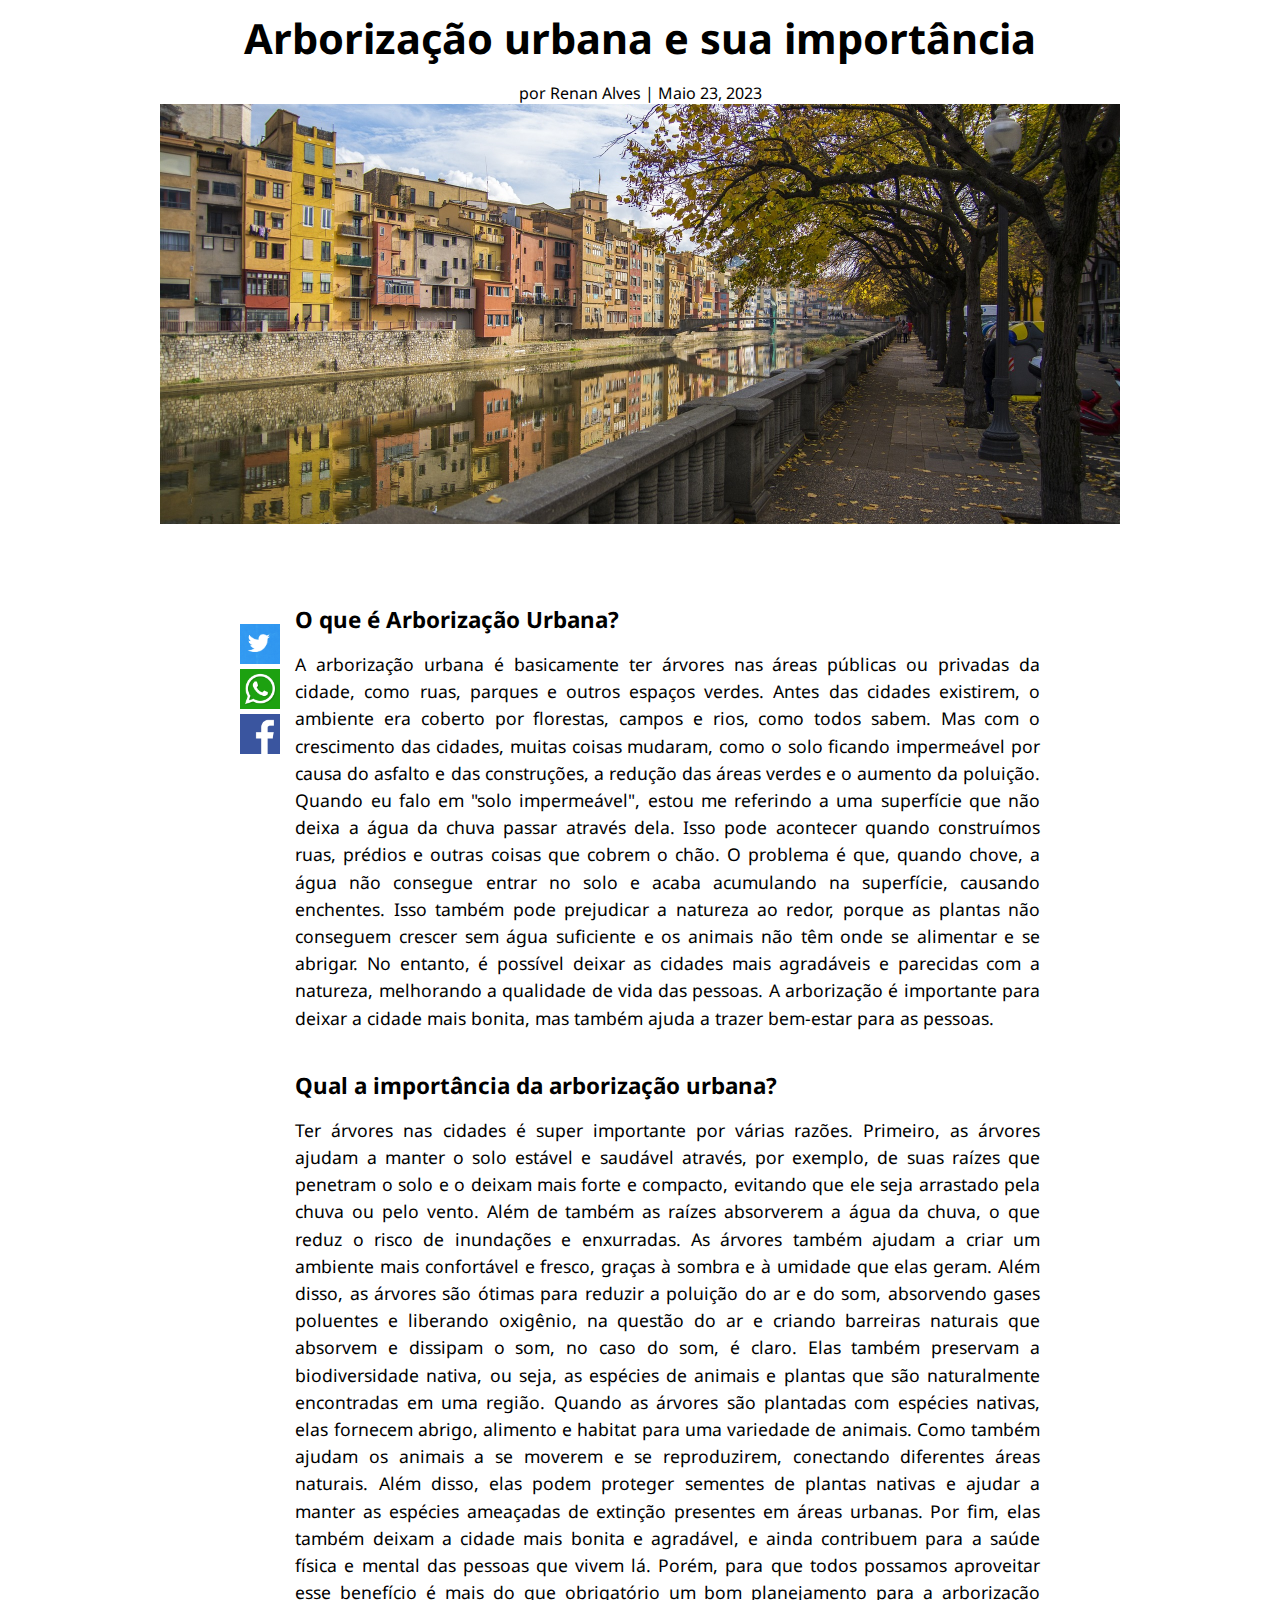
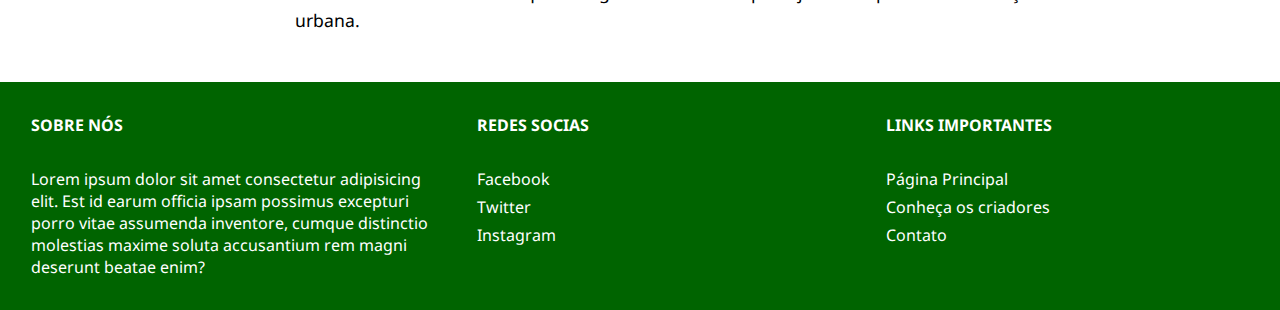
<file: Projeto-Integrador-main (1)/Projeto-Integrador-main/blog-arborizacao.html>
<!DOCTYPE html>
<html lang="pt-br">

<head>
    <meta charset="UTF-8">
    <meta http-equiv="X-UA-Compatible" content="IE=edge">
    <meta name="viewport" content="width=device-width, initial-scale=1.0">
    <title>Projeto Integrador - Arborização Urbana</title>
    <link rel="stylesheet" href="css/blog.css">
</head>

<body>
    <section class="post-topo">
        <h1 class="topo-titulo">
            Arborização urbana e sua importância
        </h1>
        <p class="data-autor-blog">por Renan Alves | Maio 23, 2023</p>
        <img src="img/teste2.jpg" alt="muda depois" class="topo-img">
    </section>

    <section class="post-container">

        <div class="conteudo">
            <h2 class="sub-titulo">
                O que é Arborização Urbana?
            </h2>
            
            <p class="post-texto">
                A arborização urbana é basicamente ter árvores nas áreas públicas ou privadas da cidade, como ruas, parques
                e outros espaços verdes. Antes das cidades existirem, o ambiente era coberto por florestas, campos e rios,
                como todos sabem. Mas com o crescimento das cidades, muitas coisas mudaram, como o solo ficando impermeável
                por causa do asfalto e das construções, a redução das áreas verdes e o aumento da poluição. Quando eu falo
                em "solo impermeável", estou me referindo a uma superfície que não deixa a água da chuva passar através
                dela. Isso pode acontecer quando construímos ruas, prédios e outras coisas que cobrem o chão. O problema é
                que, quando chove, a água não consegue entrar no solo e acaba acumulando na superfície, causando enchentes.
                Isso também pode prejudicar a natureza ao redor, porque as plantas não conseguem crescer sem água suficiente
                e os animais não têm onde se alimentar e se abrigar. No entanto, é possível deixar as cidades mais
                agradáveis e parecidas com a natureza, melhorando a qualidade de vida das pessoas. A arborização é
                importante para deixar a cidade mais bonita, mas também ajuda a trazer bem-estar para as pessoas.
            </p>
            <br>
            <h2 class="sub-titulo">
                Qual a importância da arborização urbana?
            </h2>
            <p class="post-texto">
                Ter árvores nas cidades é super importante por várias razões. Primeiro, as árvores ajudam a manter o solo
                estável e saudável através, por exemplo, de suas raízes que penetram o solo e o deixam mais forte e
                compacto, evitando que ele seja arrastado pela chuva ou pelo vento. Além de também as raízes absorverem a
                água da chuva, o que reduz o risco de inundações e enxurradas. As árvores também ajudam a criar um ambiente
                mais confortável e fresco, graças à sombra e à umidade que elas geram. Além disso, as árvores são ótimas
                para reduzir a poluição do ar e do som, absorvendo gases poluentes e liberando oxigênio, na questão do ar e
                criando barreiras naturais que absorvem e dissipam o som, no caso do som, é claro. Elas também preservam a
                biodiversidade nativa, ou seja, as espécies de animais e plantas que são naturalmente encontradas em uma
                região. Quando as árvores são plantadas com espécies nativas, elas fornecem abrigo, alimento e habitat para
                uma variedade de animais. Como também ajudam os animais a se moverem e se reproduzirem, conectando
                diferentes áreas naturais. Além disso, elas podem proteger sementes de plantas nativas e ajudar a manter as
                espécies ameaçadas de extinção presentes em áreas urbanas. Por fim, elas também deixam a cidade mais bonita
                e agradável, e ainda contribuem para a saúde física e mental das pessoas que vivem lá. Porém, para que
                todos possamos aproveitar esse benefício é mais do que obrigatório um bom planejamento para a arborização
                urbana.
            </p>  
        </div>

        <div class="botoes">
            <div class="compartilhar-botao-um">
                <a
                    href="https://twitter.com/intent/tweet?url=//permita.me/?q=Melhor blog sobre arborização urbana&text=compartilhando um negocio bao demais">
                    <img src="img/Twitter-logo-white-blue-background.png" alt="">
                </a>
            </div>
            <div class="compartilhar-botao-dois">
                <a
                    href="https://api.whatsapp.com/send?text=https://permita.me/?q=Melhor+blog+sobre+arboriza%C3%A7%C3%A3o+urbana">
                    <img src="img/whatsapp-icon-freeicon-site.png" alt="">
                </a>
            </div>
            <div class="compartilhar-botao-tres">
                <a
                    href="https://www.facebook.com/sharer/sharer.php?u=https://permita.me/?q=Melhor blog sobre arborização urbana">
                    <img src="img/facebook-logo.png" alt="">
                </a>
            </div>
        </div>
        

    </section>

    <footer>
        <div class="container-footer">
            <div class="sobre">
                <h4>SOBRE NÓS</h4>
                <p>Lorem ipsum dolor sit amet consectetur adipisicing elit. Est id earum officia ipsam possimus
                    excepturi
                    porro vitae assumenda inventore, cumque distinctio molestias maxime soluta accusantium rem magni
                    deserunt beatae enim?</p>
            </div>
            <div class="redes-sociais">
                <h4>REDES SOCIAS</h4>
                <nav class="redes-sociais-lista">
                    <a href="#">Facebook</a>
                    <a href="#">Twitter</a>
                    <a href="#">Instagram</a>
                </nav>
            </div>
            <div class="redes-sociais">
                <h4>LINKS IMPORTANTES</h4>
                <nav class="redes-sociais-lista">
                    <a href="index.html">Página Principal</a>
                    <a href="criadores.html">Conheça os criadores</a>
                    <a href="contato.html">Contato</a>
                </nav>
            </div>
        </div>
    </footer>

</body>

</html>
</file>
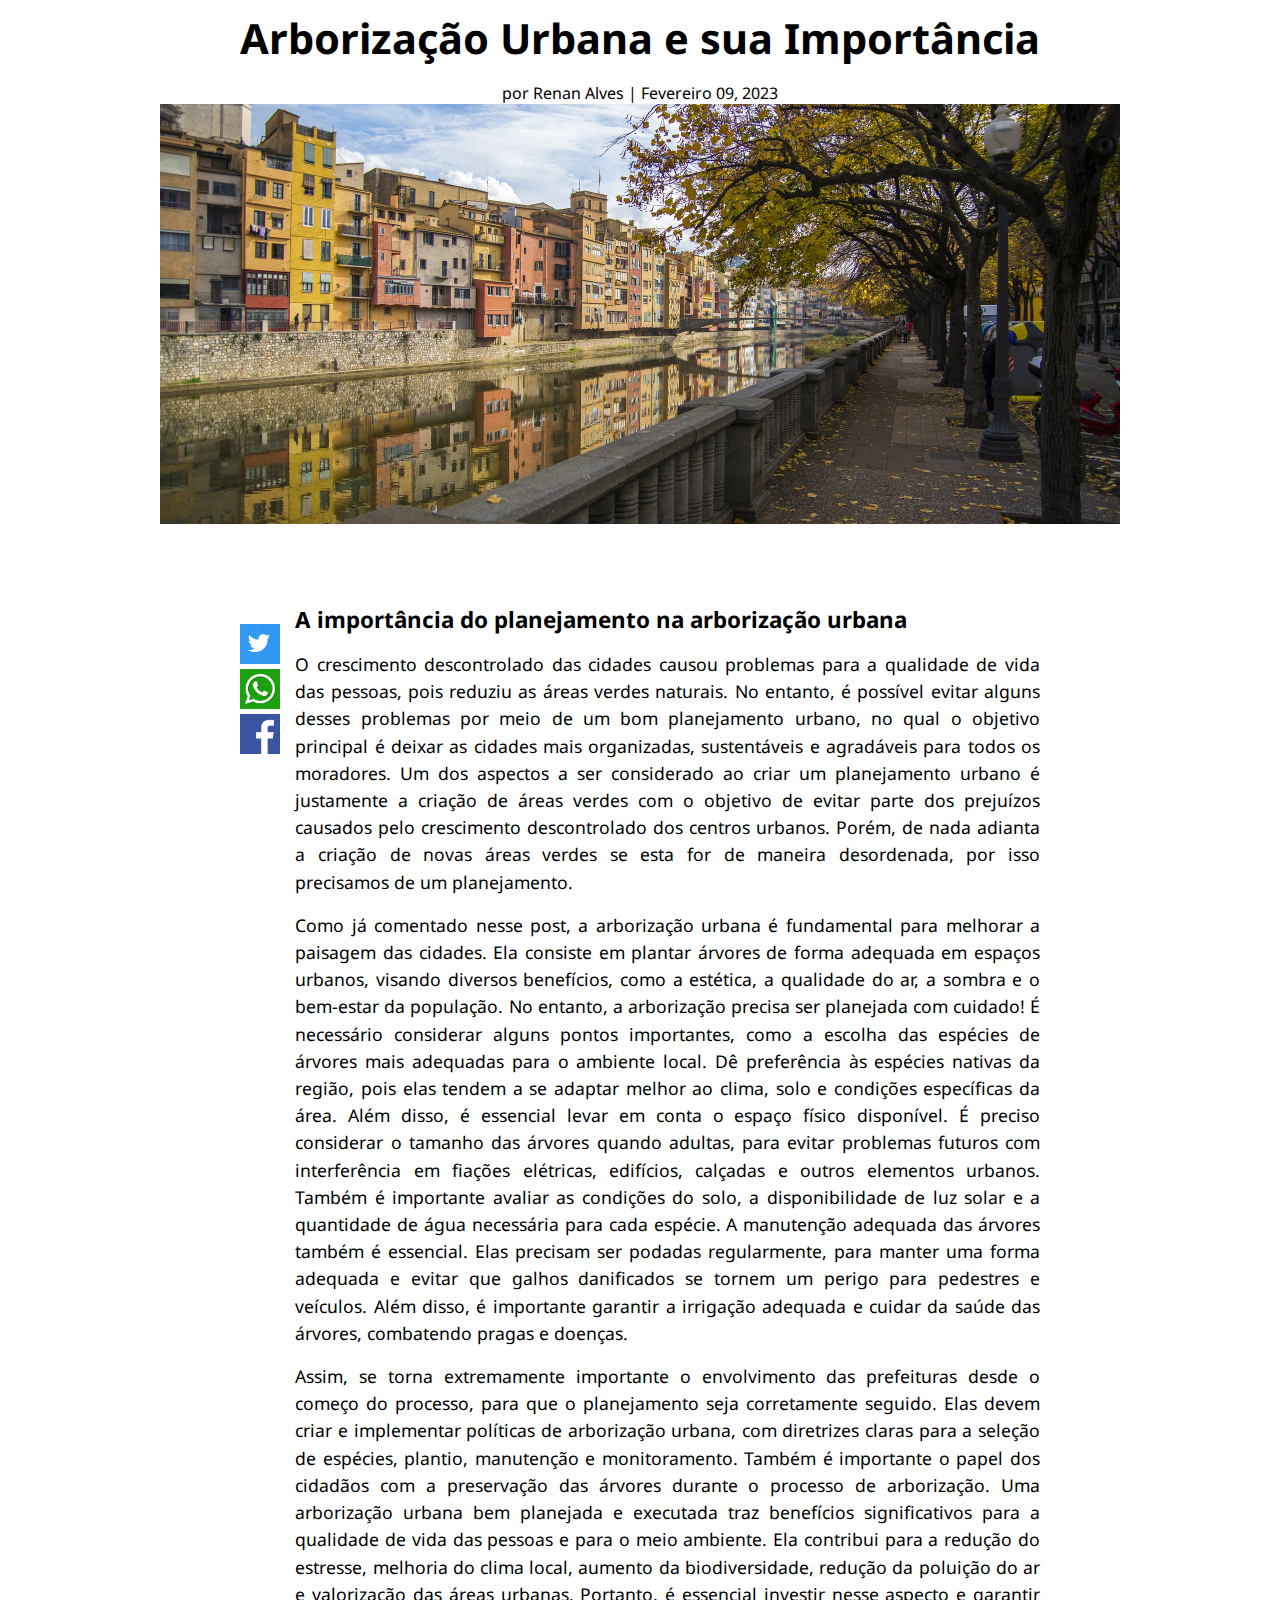
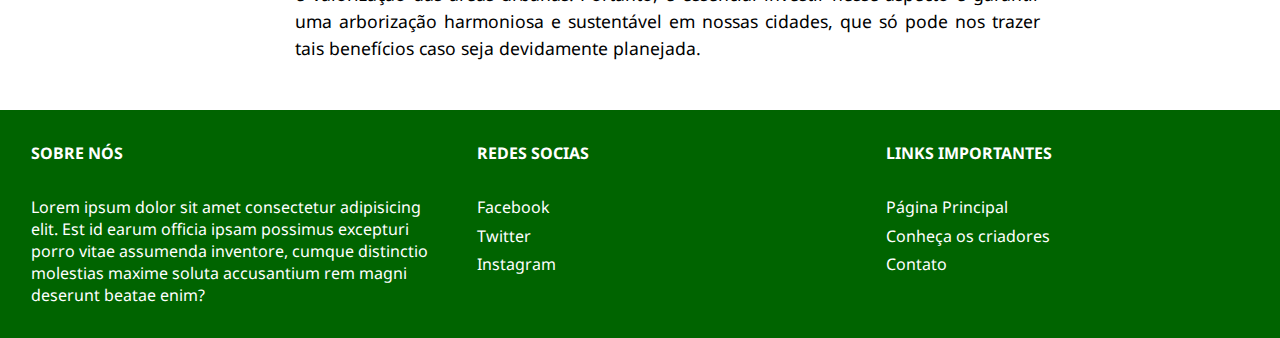
<file: Projeto-Integrador-main (1)/Projeto-Integrador-main/blog-importancia-planejamento.html>
<!DOCTYPE html>
<html lang="pt-br">

<head>
    <meta charset="UTF-8">
    <meta http-equiv="X-UA-Compatible" content="IE=edge">
    <meta name="viewport" content="width=device-width, initial-scale=1.0">
    <title>Projeto Integrador - Arborização Urbana</title>
    <link rel="stylesheet" href="css/blog.css">
</head>

<body>
    <section class="post-topo">
        <h1 class="topo-titulo">
            Arborização Urbana e sua Importância
        </h1>
        <p class="data-autor-blog">por Renan Alves | Fevereiro 09, 2023</p>
        <img src="img/teste2.jpg" alt="muda depois" class="topo-img">
    </section>

    <section class="post-container">

        <div class="conteudo">
            <h2 class="sub-titulo">
                A importância do planejamento na arborização urbana
            </h2>
            
            <p class="post-texto">
                O crescimento descontrolado das cidades causou problemas para a qualidade de vida das pessoas, pois reduziu
                as áreas verdes naturais. No entanto, é possível evitar alguns desses problemas por meio de um bom
                planejamento urbano, no qual o objetivo principal é deixar as cidades mais organizadas, sustentáveis e
                agradáveis para todos os moradores. Um dos aspectos a ser considerado ao criar um planejamento urbano é
                justamente a criação de áreas verdes com o objetivo de evitar parte dos prejuízos causados pelo crescimento
                descontrolado dos centros urbanos. Porém, de nada adianta a criação de novas áreas verdes se esta for de
                maneira desordenada, por isso precisamos de um planejamento.
            </p>
            <p class="post-texto">
                Como já comentado nesse post, a arborização urbana é fundamental para melhorar a paisagem das cidades. Ela
                consiste em plantar árvores de forma adequada em espaços urbanos, visando diversos benefícios, como a
                estética, a qualidade do ar, a sombra e o bem-estar da população. No entanto, a arborização precisa ser
                planejada com cuidado! É necessário considerar alguns pontos importantes, como a escolha das espécies de
                árvores mais adequadas para o ambiente local. Dê preferência às espécies nativas da região, pois elas tendem
                a se adaptar melhor ao clima, solo e condições específicas da área. Além disso, é essencial levar em conta o
                espaço físico disponível. É preciso considerar o tamanho das árvores quando adultas, para evitar problemas
                futuros com interferência em fiações elétricas, edifícios, calçadas e outros elementos urbanos. Também é
                importante avaliar as condições do solo, a disponibilidade de luz solar e a quantidade de água necessária
                para cada espécie. A manutenção adequada das árvores também é essencial. Elas precisam ser podadas
                regularmente, para manter uma forma adequada e evitar que galhos danificados se tornem um perigo para
                pedestres e veículos. Além disso, é importante garantir a irrigação adequada e cuidar da saúde das árvores,
                combatendo pragas e doenças.
            </p>

            <p class="post-texto">
                Assim, se torna extremamente importante o envolvimento das prefeituras desde o começo do processo, para que
                o planejamento seja corretamente seguido. Elas devem criar e implementar políticas de arborização urbana,
                com diretrizes claras para a seleção de espécies, plantio, manutenção e monitoramento. Também é importante o
                papel dos cidadãos com a preservação das árvores durante o processo de arborização. Uma arborização urbana
                bem planejada e executada traz benefícios significativos para a qualidade de vida das pessoas e para o meio
                ambiente. Ela contribui para a redução do estresse, melhoria do clima local, aumento da biodiversidade,
                redução da poluição do ar e valorização das áreas urbanas. Portanto, é essencial investir nesse aspecto e
                garantir uma arborização harmoniosa e sustentável em nossas cidades, que só pode nos trazer tais benefícios
                caso seja devidamente planejada.
            </p>
        </div>
        
        <div class="botoes">
            <div class="compartilhar-botao-um">
                <a
                    href="https://twitter.com/intent/tweet?url=//permita.me/?q=Melhor blog sobre arborização urbana&text=compartilhando um negocio bao demais">
                    <img src="img/Twitter-logo-white-blue-background.png" alt="">
                </a>
            </div>
            <div class="compartilhar-botao-dois">
                <a
                    href="https://api.whatsapp.com/send?text=https://permita.me/?q=Melhor+blog+sobre+arboriza%C3%A7%C3%A3o+urbana">
                    <img src="img/whatsapp-icon-freeicon-site.png" alt="">
                </a>
            </div>
            <div class="compartilhar-botao-tres">
                <a
                    href="https://www.facebook.com/sharer/sharer.php?u=https://permita.me/?q=Melhor blog sobre arborização urbana">
                    <img src="img/facebook-logo.png" alt="">
                </a>
            </div>
        </div>

    </section>

    <footer>
        <div class="container-footer">
            <div class="sobre">
                <h4>SOBRE NÓS</h4>
                <p>Lorem ipsum dolor sit amet consectetur adipisicing elit. Est id earum officia ipsam possimus
                    excepturi
                    porro vitae assumenda inventore, cumque distinctio molestias maxime soluta accusantium rem magni
                    deserunt beatae enim?</p>
            </div>
            <div class="redes-sociais">
                <h4>REDES SOCIAS</h4>
                <nav class="redes-sociais-lista">
                    <a href="#">Facebook</a>
                    <a href="#">Twitter</a>
                    <a href="#">Instagram</a>
                </nav>
            </div>
            <div class="redes-sociais">
                <h4>LINKS IMPORTANTES</h4>
                <nav class="redes-sociais-lista">
                    <a href="index.html">Página Principal</a>
                    <a href="criadores.html">Conheça os criadores</a>
                    <a href="contato.html">Contato</a>
                </nav>
            </div>
        </div>
    </footer>

</body>

</html>
</file>
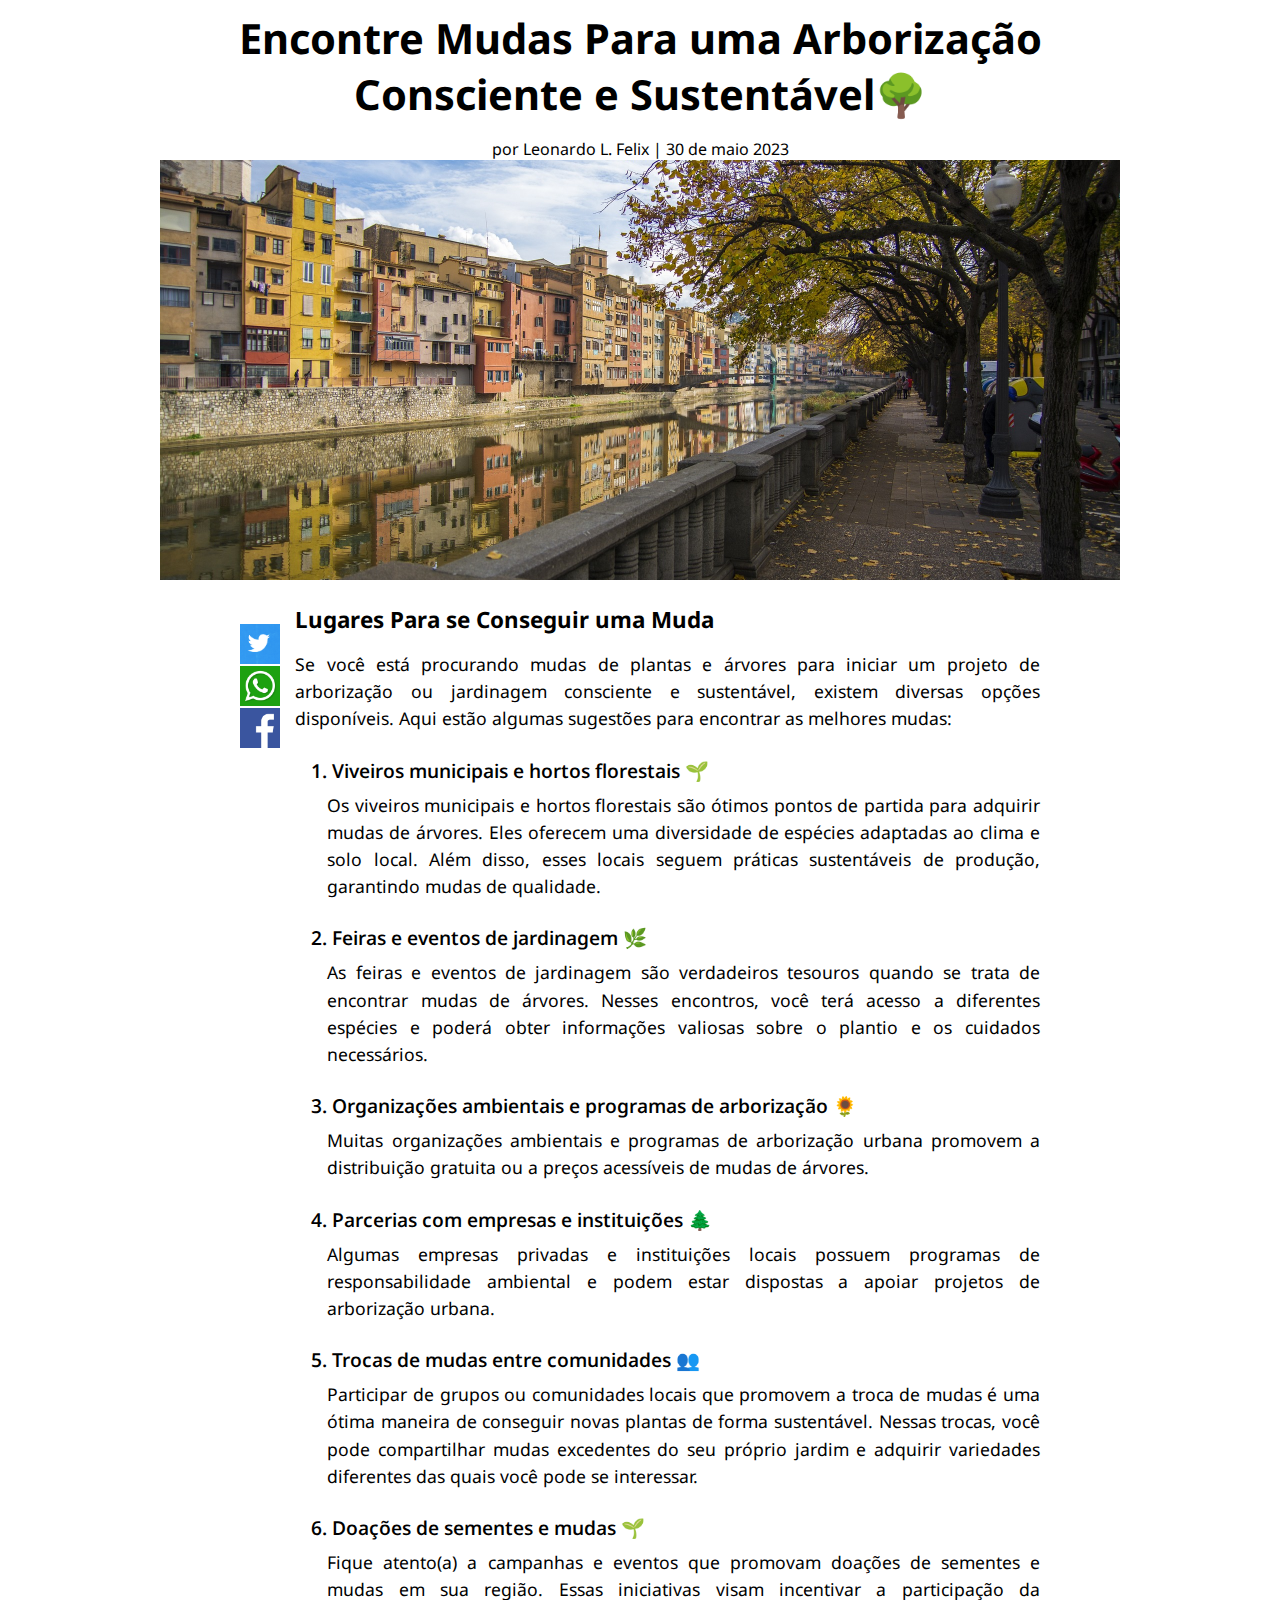
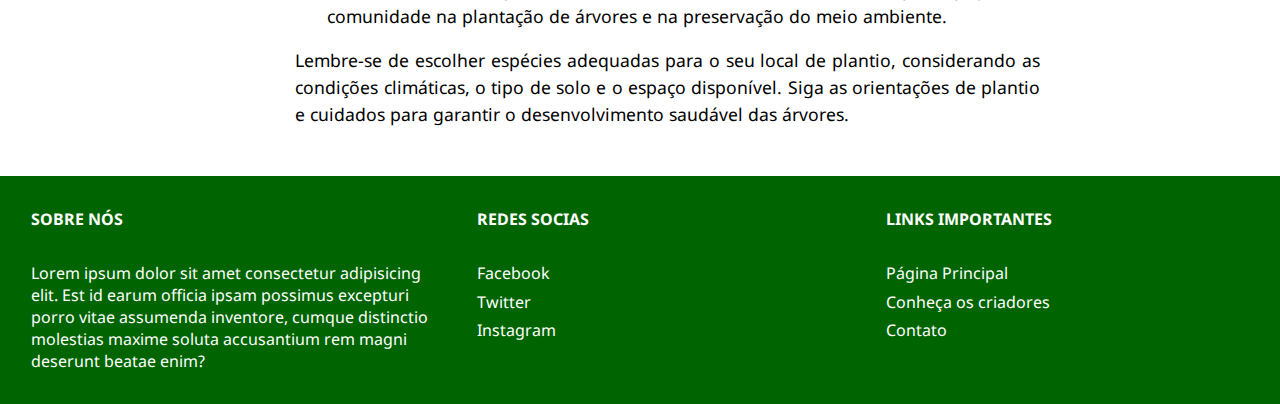
<file: Projeto-Integrador-main (1)/Projeto-Integrador-main/blog-mudas.html>
<!DOCTYPE html>
<html lang="pt-br">

<head>
    <meta charset="UTF-8">
    <meta http-equiv="X-UA-Compatible" content="IE=edge">
    <meta name="viewport" content="width=device-width, initial-scale=1.0">
    <title>Projeto Integrador - Arborização Urbana</title>
    <link rel="stylesheet" href="css/blog.css">
</head>

<body>
    <section class="post-topo">
        <h1 class="topo-titulo">
            Encontre Mudas Para uma Arborização Consciente e Sustentável🌳
        </h1>
        <p class="data-autor-blog">por Leonardo L. Felix | 30 de maio 2023</p>
        <img src="img/teste2.jpg" alt="muda depois" class="topo-img">
    </section>

    <section class="post-container">

        <div class="conteudo">
        <h2 class="sub-titulo">
            Lugares Para se Conseguir uma Muda
        </h2>
            
        <p class="post-texto">
                Se você está procurando mudas de plantas e árvores para iniciar um projeto de arborização ou jardinagem consciente e
                sustentável, existem diversas opções disponíveis. Aqui estão algumas sugestões para encontrar as melhores mudas:
        </p>
            
            <dl>
                <dt class="sub-titulo titulo-lista"> 1. Viveiros municipais e hortos florestais 🌱</dt>
                    <dd class="post-texto lista">
                     Os viveiros municipais e hortos florestais são ótimos pontos de partida para adquirir mudas de árvores.
                     Eles oferecem uma diversidade de espécies adaptadas ao clima e solo local. Além disso, esses locais
                      seguem práticas sustentáveis de produção, garantindo mudas de qualidade.
                    </dd>


                <dt class="sub-titulo titulo-lista">2. Feiras e eventos de jardinagem 🌿</dt>
                    <dd class="post-texto lista">
                    As feiras e eventos de jardinagem são verdadeiros tesouros quando se trata de encontrar mudas de
                    árvores. Nesses encontros, você terá acesso a diferentes espécies e poderá obter informações valiosas
                    sobre o plantio e os cuidados necessários.
                    </dd>

                <dt class="sub-titulo titulo-lista">3. Organizações ambientais e programas de arborização 🌻</dt>
                    <dd class="post-texto lista">
                        Muitas organizações ambientais e programas de arborização urbana promovem a distribuição gratuita ou
                        a preços acessíveis de mudas de árvores.
                    </dd>

                <dt class="sub-titulo titulo-lista">4. Parcerias com empresas e instituições 🌲</dt>
                    <dd class="post-texto lista">
                        Algumas empresas privadas e instituições locais possuem programas de responsabilidade ambiental
                        e podem estar dispostas a apoiar projetos de arborização urbana.
                    </dd>

                <dt class="sub-titulo titulo-lista">5. Trocas de mudas entre comunidades 👥</dt>
                    <dd class="post-texto lista">
                        Participar de grupos ou comunidades locais que promovem a troca de mudas é uma ótima maneira
                        de conseguir novas plantas de forma sustentável. Nessas trocas, você pode compartilhar mudas
                        excedentes do seu próprio jardim e adquirir variedades diferentes das quais você pode se
                        interessar.
                    </dd>

                <dl>
                    <dt class="sub-titulo titulo-lista">6. Doações de sementes e mudas 🌱</dt>
                        <dl class="post-texto lista">
                            Fique atento(a) a campanhas e eventos que promovam doações de sementes e mudas em sua
                            região. Essas iniciativas visam incentivar a participação da comunidade na plantação de
                            árvores e na preservação do meio ambiente.
                        </dl>
            </dl>

    
            <p class="post-texto">
                Lembre-se de escolher espécies adequadas para o seu local de plantio, considerando as condições climáticas, o tipo de
                solo e o espaço disponível. Siga as orientações de plantio e cuidados para garantir o desenvolvimento saudável das
                árvores.
            </p>

        </div>



        <div class="botoes">
            <div class="compartilhar b1">
                <a
                    href="https://twitter.com/intent/tweet?url=//permita.me/?q=Melhor blog sobre arborização urbana&text=compartilhando um negocio bao demais">
                    <img src="img/Twitter-logo-white-blue-background.png" alt="">
                </a>
            </div>
            <div class="compartilhar b2">
                <a
                    href="https://api.whatsapp.com/send?text=https://permita.me/?q=Melhor+blog+sobre+arboriza%C3%A7%C3%A3o+urbana">
                    <img src="img/whatsapp-icon-freeicon-site.png" alt="">
                </a>
            </div>
            <div class="compartilhar b3">
                <a
                    href="https://www.facebook.com/sharer/sharer.php?u=https://permita.me/?q=Melhor blog sobre arborização urbana">
                    <img src="img/facebook-logo.png" alt="">
                </a>
            </div>
        </div>
    
        </div>

    </section>

    <footer>
        <div class="container-footer">
            <div class="sobre">
                <h4>SOBRE NÓS</h4>
                <p>Lorem ipsum dolor sit amet consectetur adipisicing elit. Est id earum officia ipsam possimus
                    excepturi
                    porro vitae assumenda inventore, cumque distinctio molestias maxime soluta accusantium rem magni
                    deserunt beatae enim?</p>
            </div>
            <div class="redes-sociais">
                <h4>REDES SOCIAS</h4>
                <nav class="redes-sociais-lista">
                    <a href="#">Facebook</a>
                    <a href="#">Twitter</a>
                    <a href="#">Instagram</a>
                </nav>
            </div>
            <div class="redes-sociais">
                <h4>LINKS IMPORTANTES</h4>
                <nav class="redes-sociais-lista">
                    <a href="index.html">Página Principal</a>
                    <a href="criadores.html">Conheça os criadores</a>
                    <a href="contato.html">Contato</a>
                </nav>
            </div>
        </div>
    </footer>

</body>

</html>
</file>
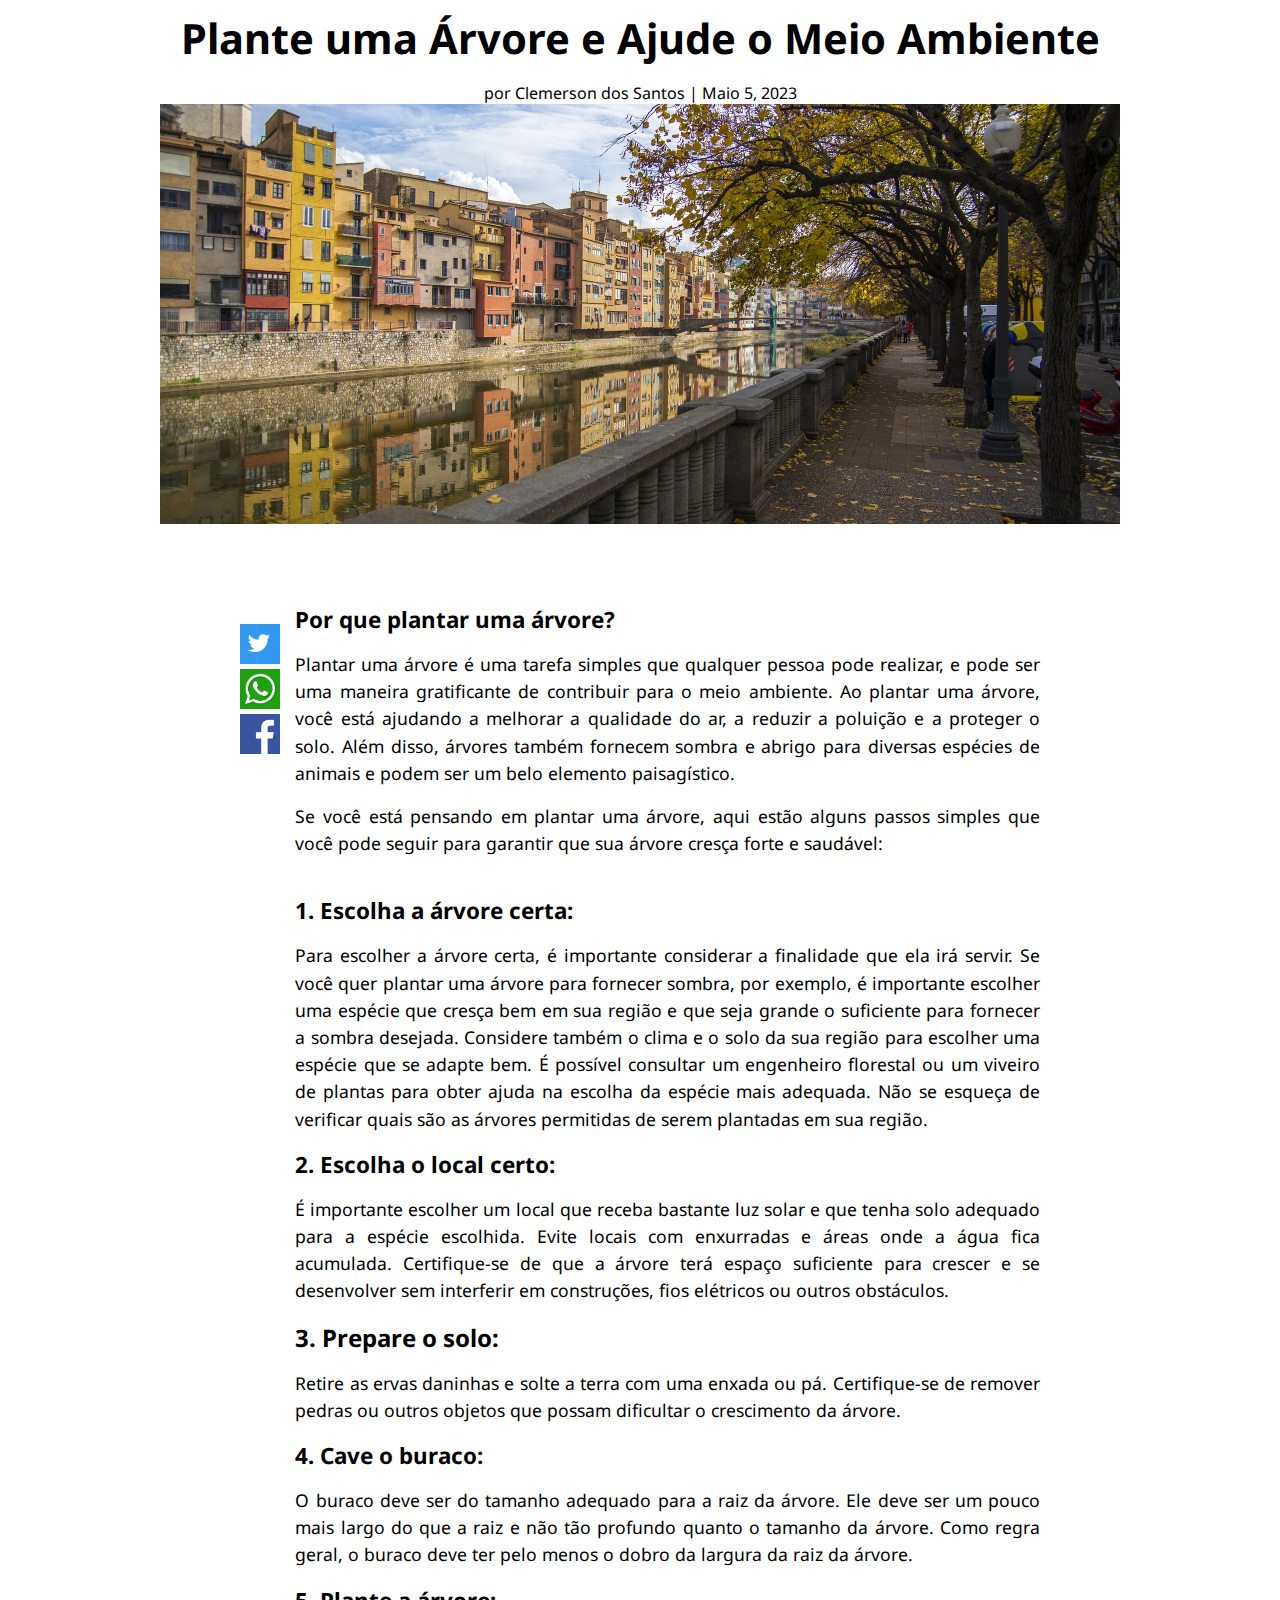
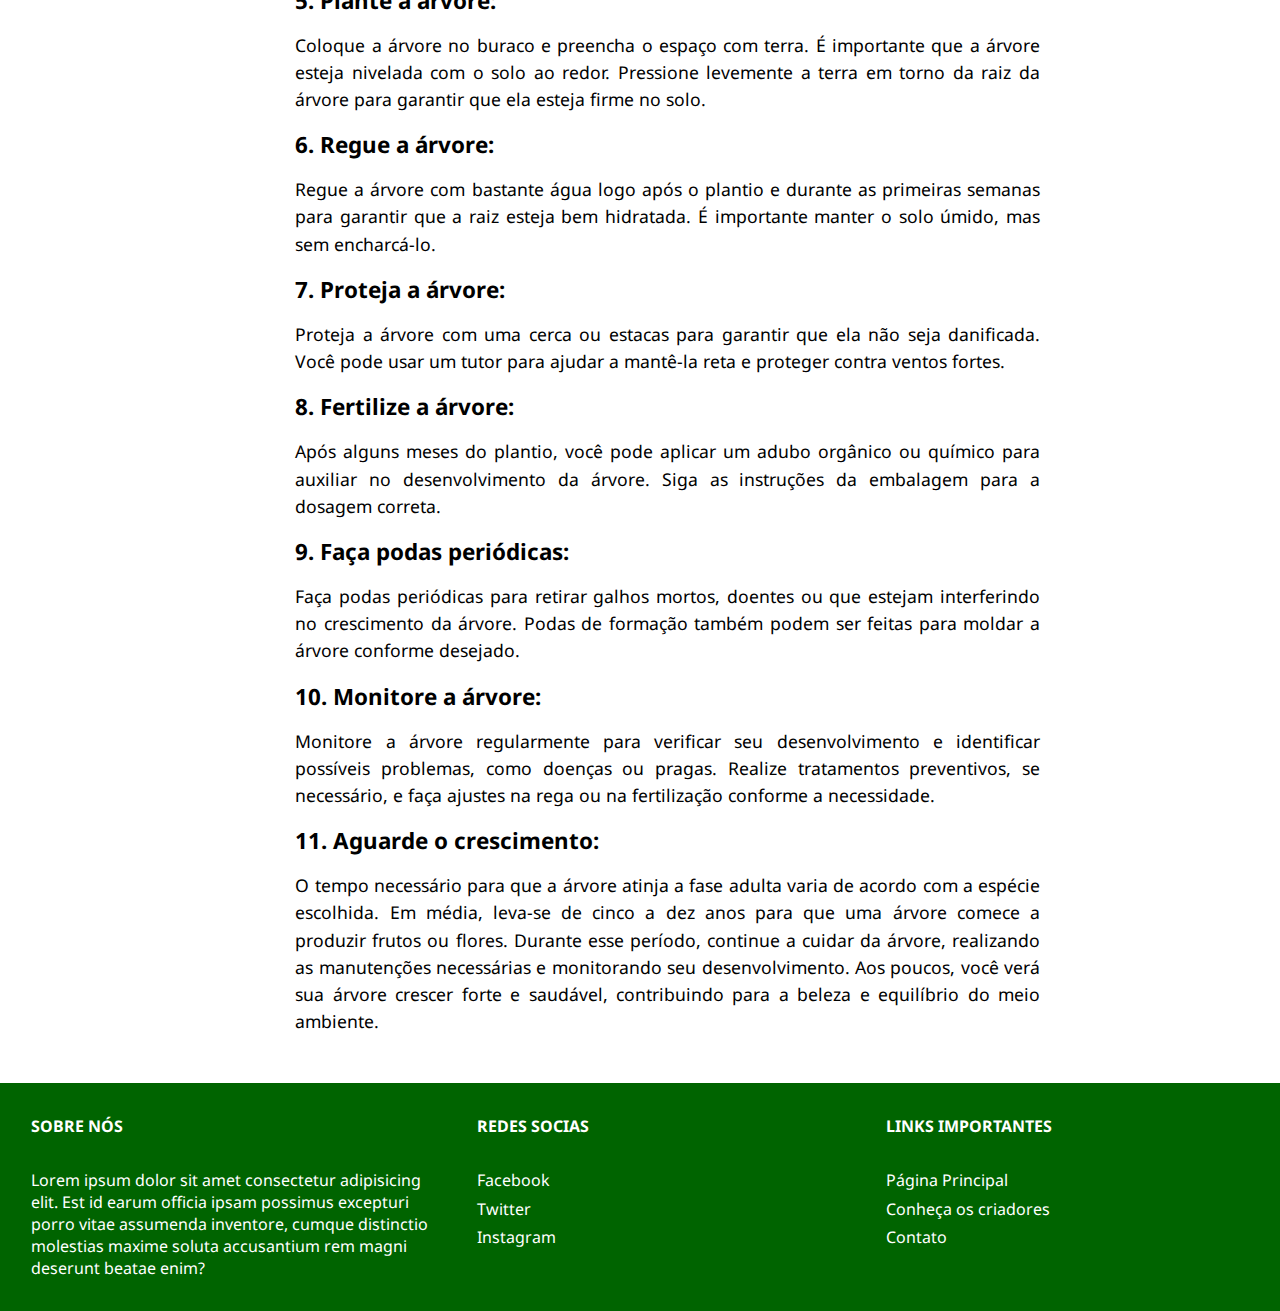
<file: Projeto-Integrador-main (1)/Projeto-Integrador-main/blog-plante-arvore.html>
<!DOCTYPE html>
<html lang="pt-br">

<head>
    <meta charset="UTF-8">
    <meta http-equiv="X-UA-Compatible" content="IE=edge">
    <meta name="viewport" content="width=device-width, initial-scale=1.0">
    <title>Projeto Integrador - Arborização Urbana</title>
    <link rel="stylesheet" href="css/blog.css">
</head>

<body>
    <section class="post-topo">
        <h1 class="topo-titulo">
            Plante uma Árvore e Ajude o Meio Ambiente
        </h1>
        <p class="data-autor-blog">por Clemerson dos Santos | Maio 5, 2023</p>
        <img src="img/teste2.jpg" alt="muda depois" class="topo-img">
    </section>

    <section class="post-container">

        <div class="conteudo">

            <h2 class="sub-titulo">
                Por que plantar uma árvore?
            </h2>
           
            <p class="post-texto">
                Plantar uma árvore é uma tarefa simples que qualquer pessoa pode realizar, e pode ser uma maneira
                gratificante de contribuir para o meio ambiente. Ao plantar uma árvore, você está ajudando a melhorar a
                qualidade do ar, a reduzir a poluição e a proteger o solo. Além disso, árvores também fornecem sombra e
                abrigo para diversas espécies de animais e podem ser um belo elemento paisagístico.
            </p>
            <p class="post-texto">
                Se você está pensando em plantar uma árvore, aqui estão alguns passos simples que você pode seguir para
                garantir que sua árvore cresça forte e saudável:</p>
            <br>
            <h2 class="sub-titulo">
                1. Escolha a árvore certa:
            </h2>
            <p class="post-texto">
                Para escolher a árvore certa, é importante considerar a finalidade que ela irá servir. Se você quer plantar
                uma árvore para fornecer sombra, por exemplo, é importante escolher uma espécie que cresça bem em sua região
                e que seja grande o suficiente para fornecer a sombra desejada. Considere também o clima e o solo da sua
                região para escolher uma espécie que se adapte bem. É possível consultar um engenheiro florestal ou um
                viveiro de plantas para obter ajuda na escolha da espécie mais adequada. Não se esqueça de verificar quais
                são as árvores permitidas de serem plantadas em sua região.
            </p>
            <h2 class="sub-titulo">
                2. Escolha o local certo:
            </h2>
            <p class="post-texto">
                É importante escolher um local que receba bastante luz solar e que tenha solo adequado para a espécie
                escolhida. Evite locais com enxurradas e áreas onde a água fica acumulada. Certifique-se de que a árvore
                terá espaço suficiente para crescer e se desenvolver sem interferir em construções, fios elétricos ou outros
                obstáculos.
            </p>
            <h2 classtitulo">
                3. Prepare o solo:
            </h2>
            <p class="post-texto">
                Retire as ervas daninhas e solte a terra com uma enxada ou pá. Certifique-se de remover pedras ou outros
                objetos que possam dificultar o crescimento da árvore.
            </p>
            <h2 class="sub-titulo">
                4. Cave o buraco:
            </h2>
            <p class="post-texto">
                O buraco deve ser do tamanho adequado para a raiz da árvore. Ele deve ser um pouco mais largo do que a raiz
                e não tão profundo quanto o tamanho da árvore. Como regra geral, o buraco deve ter pelo menos o dobro da
                largura da raiz da árvore.
            </p>
            <h2 class="sub-titulo">
                5. Plante a árvore:
            </h2>
            <p class="post-texto">
                Coloque a árvore no buraco e preencha o espaço com terra. É importante que a árvore esteja nivelada com o
                solo ao redor. Pressione levemente a terra em torno da raiz da árvore para garantir que ela esteja firme no
                solo.
            </p>
            <h2 class="sub-titulo">
                6. Regue a árvore:
            </h2>
            <p class="post-texto">
                Regue a árvore com bastante água logo após o plantio e durante as primeiras semanas para garantir que a raiz
                esteja bem hidratada. É importante manter o solo úmido, mas sem encharcá-lo.
            </p>
            <h2 class="sub-titulo">
                7. Proteja a árvore:
            </h2>
            <p class="post-texto">
                Proteja a árvore com uma cerca ou estacas para garantir que ela não seja danificada. Você pode usar um tutor
                para ajudar a mantê-la reta e proteger contra ventos fortes.
            </p>
            <h2 class="sub-titulo">
                8. Fertilize a árvore:
            </h2>
            <p class="post-texto">
                Após alguns meses do plantio, você pode aplicar um adubo orgânico ou químico para auxiliar no
                desenvolvimento da árvore. Siga as instruções da embalagem para a dosagem correta.
            </p>
            <h2 class="sub-titulo">
                9. Faça podas periódicas:
            </h2>
            <p class="post-texto">
                Faça podas periódicas para retirar galhos mortos, doentes ou que estejam interferindo no crescimento da
                árvore. Podas de formação também podem ser feitas para moldar a árvore conforme desejado.
            </p>
            <h2 class="sub-titulo">
                10. Monitore a árvore:
            </h2>
            <p class="post-texto">
                Monitore a árvore regularmente para verificar seu desenvolvimento e identificar possíveis problemas, como
                doenças ou pragas. Realize tratamentos preventivos, se necessário, e faça ajustes na rega ou na fertilização
                conforme a necessidade.
            </p>
            <h2 class="sub-titulo">
                11. Aguarde o crescimento:
            </h2>
            <p class="post-texto">
                O tempo necessário para que a árvore atinja a fase adulta varia de acordo com a espécie escolhida. Em média,
                leva-se de cinco a dez anos para que uma árvore comece a produzir frutos ou flores. Durante esse período,
                continue a cuidar da árvore, realizando as manutenções necessárias e monitorando seu desenvolvimento. Aos
                poucos, você verá sua árvore crescer forte e saudável, contribuindo para a beleza e equilíbrio do meio
                ambiente.
            </p>
        </div>

        <div class="botoes">
             <div class="compartilhar-botao-um">
                <a
                    href="https://twitter.com/intent/tweet?url=//permita.me/?q=Melhor blog sobre arborização urbana&text=compartilhando um negocio bao demais">
                    <img src="img/Twitter-logo-white-blue-background.png" alt="">
                </a>
            </div>
            <div class="compartilhar-botao-dois">
                <a
                    href="https://api.whatsapp.com/send?text=https://permita.me/?q=Melhor+blog+sobre+arboriza%C3%A7%C3%A3o+urbana">
                    <img src="img/whatsapp-icon-freeicon-site.png" alt="">
                </a>
            </div>
            <div class="compartilhar-botao-tres">
                <a
                    href="https://www.facebook.com/sharer/sharer.php?u=https://permita.me/?q=Melhor blog sobre arborização urbana">
                    <img src="img/facebook-logo.png" alt="">
                </a>
            </div>
        </div>

    </section>

    <footer>
        <div class="container-footer">
            <div class="sobre">
                <h4>SOBRE NÓS</h4>
                <p>Lorem ipsum dolor sit amet consectetur adipisicing elit. Est id earum officia ipsam possimus
                    excepturi
                    porro vitae assumenda inventore, cumque distinctio molestias maxime soluta accusantium rem magni
                    deserunt beatae enim?</p>
            </div>
            <div class="redes-sociais">
                <h4>REDES SOCIAS</h4>
                <nav class="redes-sociais-lista">
                    <a href="#">Facebook</a>
                    <a href="#">Twitter</a>
                    <a href="#">Instagram</a>
                </nav>
            </div>
            <div class="redes-sociais">
                <h4>LINKS IMPORTANTES</h4>
                <nav class="redes-sociais-lista">
                    <a href="index.html">Página Principal</a>
                    <a href="criadores.html">Conheça os criadores</a>
                    <a href="contato.html">Contato</a>
                </nav>
            </div>
        </div>
    </footer>

</body>

</html>
</file>
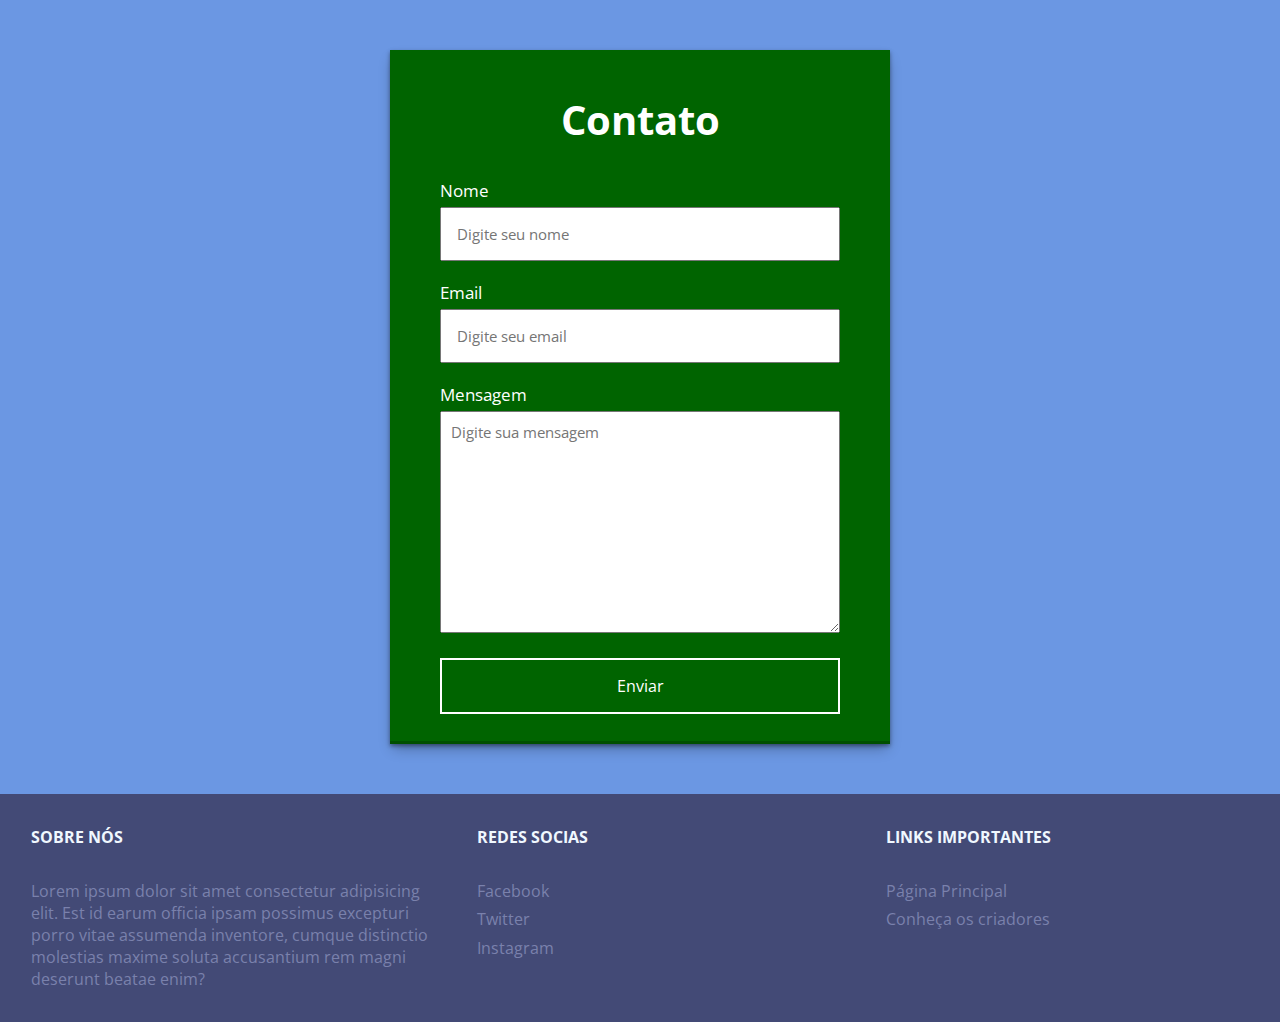
<file: Projeto-Integrador-main (1)/Projeto-Integrador-main/contato.html>
<!DOCTYPE html>
<html lang="pt-br">

<head>
    <meta charset="UTF-8">
    <meta http-equiv="X-UA-Compatible" content="IE=edge">
    <meta name="viewport" content="width=device-width, initial-scale=1.0">
    <link rel="stylesheet" href="css/contato.css">
    <title>Pagina de contato</title>
</head>

<body>
    <section>
        <h2>Contato</h2>
        <form action="">
            <label>Nome</label>
            <input type="text" name="name" placeholder="Digite seu nome" required>
            <label>Email</label>
            <input type="email" name="email" placeholder="Digite seu email" required>
            <label>Mensagem</label>
            <textarea name="message" cols="30" rows="10" placeholder="Digite sua mensagem" required></textarea>
            <button type="submit">Enviar</button>
        </form>
    </section>

    <footer>
        <div class="container-footer">
            <div class="sobre">
                <h4>SOBRE NÓS</h4>
                <p>Lorem ipsum dolor sit amet consectetur adipisicing elit. Est id earum officia ipsam possimus
                    excepturi
                    porro vitae assumenda inventore, cumque distinctio molestias maxime soluta accusantium rem magni
                    deserunt beatae enim?</p>
            </div>
            <div class="redes-sociais">
                <h4>REDES SOCIAS</h4>
                <nav class="redes-sociais-lista">
                    <a href="#">Facebook</a>
                    <a href="#">Twitter</a>
                    <a href="#">Instagram</a>
                </nav>
            </div>
            <div class="redes-sociais">
                <h4>LINKS IMPORTANTES</h4>
                <nav class="redes-sociais-lista">
                    <a href="index.html">Página Principal</a>
                    <a href="criadores.html">Conheça os criadores</a>
                </nav>
            </div>
        </div>
    </footer>

</body>

</html>
</file>
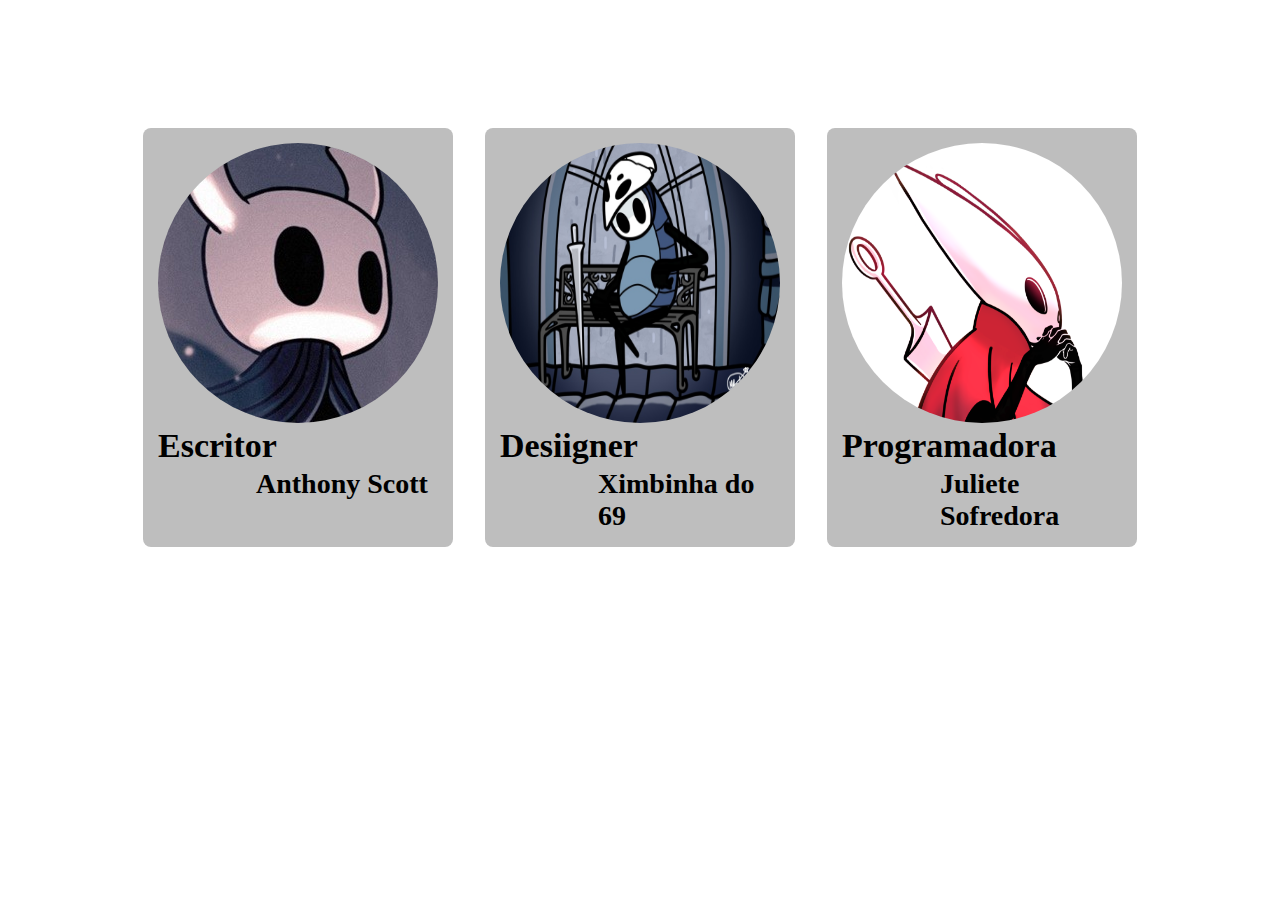
<file: Projeto-Integrador-main (1)/Projeto-Integrador-main/criadores.html>
<!DOCTYPE html>
<html lang="en">

<head>
    <meta charset="UTF-8">
    <meta http-equiv="X-UA-Compatible" content="IE=edge">
    <meta name="viewport" content="width=device-width, initial-scale=1.0">
    <link rel="stylesheet" href="css/criadores.css">
    <title>Página criadores</title>
</head>

<body>
    <div class="container">
        <div class="box">
            <a href="#">
                <img src="img/hollowknight2.jpg" alt="">
                <h1>Escritor</h1>
                <h2>Anthony Scott</h2>
            </a>
        </div>

        <div class="box">
            <a href="#">
                <img src="img/quirrel.jpeg" alt="">
                <h1>Desiigner</h1>
                <h2>Ximbinha do 69</h2>
            </a>
        </div>

        <div class="box">
            <a href="#">
                <img src="img/hornet.webp" alt="">
                <h1>Programadora</h1>
                <h2>Juliete Sofredora</h2>
            </a>
        </div>
    </div>

</body>

</html>
</file>
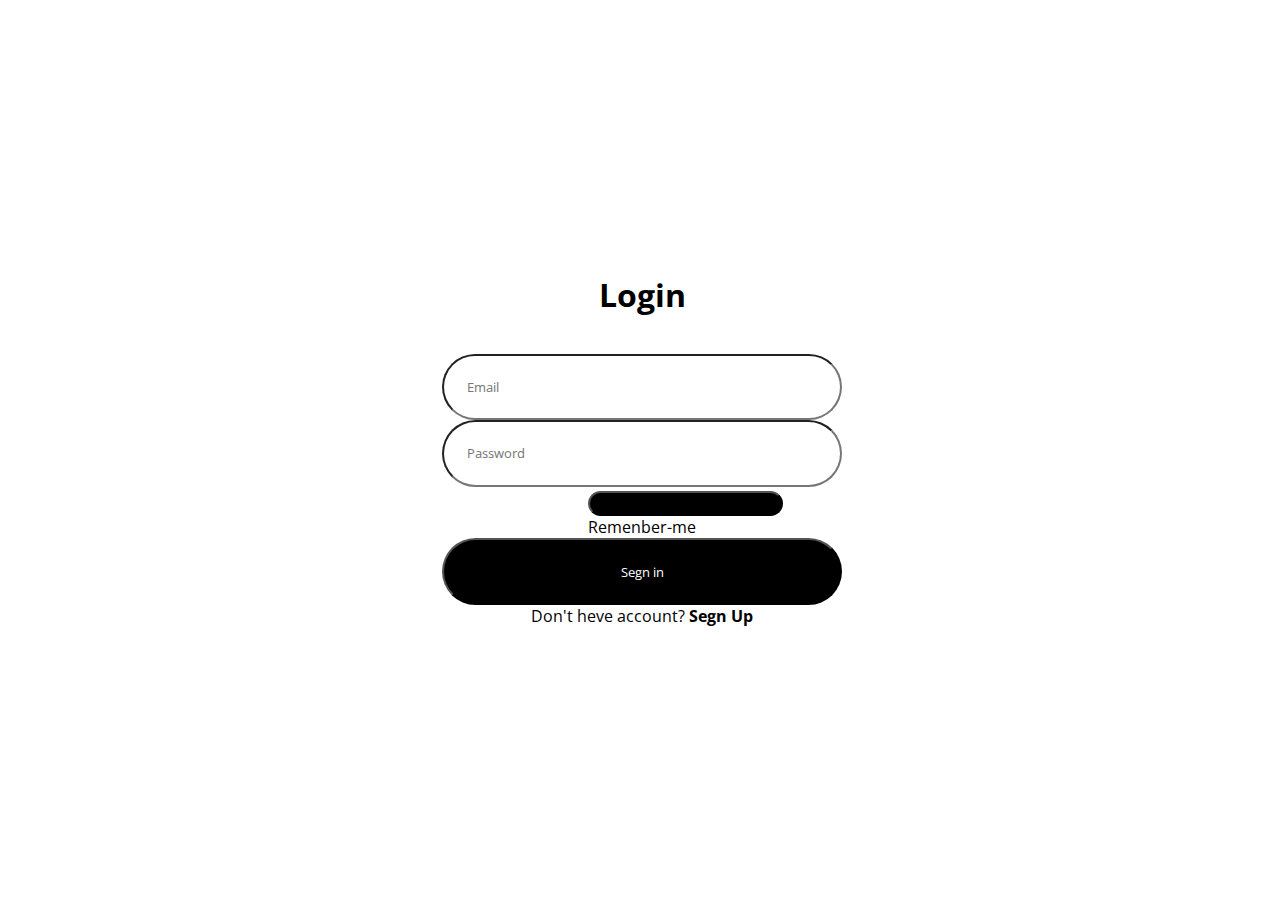
<file: Projeto-Integrador-main (1)/Projeto-Integrador-main/login.html>
<!DOCTYPE html>
<html lang="en">
<head>
    <meta charset="UTF-8">
    <meta http-equiv="X-UA-Compatible" content="IE=edge">
    <meta name="viewport" content="width=device-width, initial-scale=1.0">
    <title>Document</title>
    <link rel="stylesheet" href="css/style-login.css">
</head>
<body>
    <section class="container-pai">

        <div class="container-filho">
            <h1>Login</h1>
            <input type="email" name="email" id="" placeholder="Email">
            <input type="password" name="senha" id="" placeholder="Password">

            <div class="burro">
                <button type="submit"></button>
                <p>Remenber-me</p>
            </div>
            
            <button type="submit"> Segn in</button>
            <p>Don't heve account? <b>Segn Up</b> </p>
        </div>
        

    </section>
</body>
</html>
</file>
<file: Projeto-Integrador-main (1)/Projeto-Integrador-main/css/blog.css>
/* import de fontes */
@import url('https://fonts.googleapis.com/css2?family=Noto+Sans:ital,wght@0,100;0,200;0,300;0,400;0,500;0,600;0,700;0,800;0,900;1,100;1,200;1,300;1,400;1,500;1,600;1,700;1,800;1,900&family=Roboto:ital,wght@0,100;0,300;0,400;0,500;0,700;0,900;1,100;1,300;1,400;1,500;1,700;1,900&display=swap');
/* font-family: 'Noto Sans', sans-serif;
font-family: 'Roboto', sans-serif; */
/* coringa para resetar a magin, padding e tbm deixar os bagulh ocerto */
* {
  margin: 0;
  padding: 0;
  box-sizing: border-box;
  font-family: 'Noto Sans', sans-serif
}
a {
 text-decoration: none;
}

img {
    width: 100%;
}

section {
    padding: 0rem 0 2rem;
}

.post-topo {
    width: 75%;
    margin: auto;
    height: 500px;
    padding-top: 10px;
}

.post-container {
    display: flex;
    max-width: 800px;
    margin: auto;
    width: 100%;
    margin-top: 6.5rem;
    flex-direction: row-reverse;
}

.topo-titulo {
    font-size: 2.6rem;
    color: rgb(0, 0, 0);
    text-align: center;
    margin-bottom: 1rem;
}

.data-autor-blog {
    text-align: center;
    font-size: 1.0rem;
}

.topo-img {
    width: 100%;
    height: 420px;
    object-fit: cover;
    object-position: center;
}

.sub-titulo {
    font-size: 1.4rem;
}

.post-texto {
    font-size: 1.1rem;
    line-height: 1.7rem;
    margin: 1rem 0;
    text-align: justify;
}



.lista{
    margin: 0.5rem 0rem 1rem 2rem;
}

.titulo-lista{
    margin: 1.5rem 0rem 0.5rem 1rem;
    font-size: 1.2em;
}

dt {
    font-weight: 550;
}




.botoes{
    display: flex;
    flex-direction: column;
    width: 40px;
    margin-right: 1.2vw;
    margin-top: 1.6vw;
}

.compartilhar{
    width: 40px;
    height: 40px;
    margin-bottom: 2px;
}

.botoes img{
    width: 40px;
    height: 40px;
}
footer {
  padding: 0%;
  margin: 0%;
  text-decoration: none;
  font-family: "Trebuchet MS", "Lucida Sans Unicode", "Lucida Grande",
    "Lucida Sans", Arial, sans-serif;
}

.container-footer {
  background-color: #006400;
  display: flex;
  padding-top: 2em;
  padding-left: 1em;
  justify-content: space-around;
}

.sobre {
  width: 33%;
}

.sobre h4 {
  color: white;
  padding-bottom: 2em;
}

.sobre p {
  color: white;
  padding-bottom: 2em;
}

.redes-sociais {
  width: 30%;
}

.redes-sociais nav {
  display: grid;
  gap: 0.4em;
}

.redes-sociais h4 {
  color: white;
  padding-bottom: 2em;
}

.redes-sociais a {
  color: white;
}

.redes-sociais a:hover {
  color: white;
  font-weight: 600;
}

.footer {
  background-color: white;
  display: flex;
}

.footer a {
  /* background-color: red; */
  margin-left: 2em;
  color: white;
}

.footer a:hover {
  color: white;
  font-weight: 600;
}

.footer p {
  color: white;
  position: fixed;
  right: 10%;
}
</file>
<file: Projeto-Integrador-main (1)/Projeto-Integrador-main/css/contato.css>
@import url('https://fonts.googleapis.com/css2?family=Montserrat:ital,wght@0,100;0,200;0,300;0,400;0,500;0,600;0,700;0,800;0,900;1,100;1,200;1,300;1,400;1,500;1,600;1,700;1,800;1,900&family=Open+Sans:ital,wght@0,300;0,400;0,500;0,600;0,700;0,800;1,300;1,400;1,500;1,600;1,700;1,800&family=Ubuntu:ital,wght@0,300;0,400;0,500;0,700;1,300;1,400;1,500;1,700&display=swap');

* {
    padding: 0;
    margin: 0;
    box-sizing: border-box;
    /* font-family: 'Montserrat', sans-serif; */
    font-family: 'Open Sans', sans-serif;
    /* font-family: 'Ubuntu', sans-serif; */
}

body {
    display: flex;
    flex-direction: column;
    align-items: center;
    justify-content: center;
    background-color: rgb(107, 151, 227);
    min-height: 100vh;
    padding-top: 50px;
}

section {
    display: flex;
    align-items: center;
    justify-content: center;
    flex-direction: column;
    padding: 10px 50px;
    background-color: darkgreen;
    width: 500px;
    box-shadow: rgba(0, 0, 0, 0.4) 0px 2px 4px, rgba(0, 0, 0, 0.3) 0px 7px 13px -3px, rgba(0, 0, 0, 0.2) 0px -3px 0px inset;
}

section h2 {
    color: white;
    font-size: 2.5rem;
    margin: 2rem;
}

section form {
    display: flex;
    flex-direction: column;
    width: 100%;
}

form label {
    color: white;
    font-size: 17px;
    margin-bottom: 5px;
}

form input {
    padding: 15px;
    outline: none;
    margin-bottom: 20px;
    font-size: 15px;
    transition: all 0.5s;
}

form textarea {
    padding: 10px;
    font-size: 15px;
    outline: none;
    margin-bottom: 25px;
    transition: all 0.5s;
}

form input:focus,
form textarea:focus {
    transform: scale(1.02);
}

form button {
    padding: 15px;
    cursor: pointer;
    font-size: 16px;
    background: transparent;
    border: 2px solid white;
    color: white;
    margin-bottom: 20px;
    transition: 0.2s;
}

form button:hover {
    background-color: white;
    color: black;
    transform: scale(1.02);
}

footer {
    padding: 0%;
    margin: 0%;
    text-decoration: none;
    font-family: 'Trebuchet MS', 'Lucida Sans Unicode', 'Lucida Grande', 'Lucida Sans', Arial, sans-serif;
    padding-top: 50px;
}

.container-footer {
    background-color: #434A76;
    display: flex;
    padding-top: 2em;
    padding-left: 1em;
    justify-content: space-around;
}

.sobre {
    width: 33%;
}

.sobre h4 {
    color: aliceblue;
    padding-bottom: 2em;
}

.sobre p {
    color: #7A81AC;
    padding-bottom: 2em;
}

.redes-sociais {
    width: 30%;
}

.redes-sociais nav {
    display: grid;
    gap: 0.4em;
}

.redes-sociais h4 {
    color: aliceblue;
    padding-bottom: 2em;
}

.redes-sociais a {
    color: #7A81AC;
    text-decoration: none;
}

.redes-sociais a:hover {
    color: #afb4d3;
}

.footer {
    background-color: #434A76;
    display: flex
}

.footer a {
    background-color: ;
    margin-left: 2em;
    color: #7A81AC;
}

.footer a:hover {
    color: aliceblue;
}

.footer p {
    color: aliceblue;
    position: fixed;
    right: 10%;
}
</file>
<file: Projeto-Integrador-main (1)/Projeto-Integrador-main/css/criadores.css>
* {
    padding: 0px;
    margin: 0px;
    text-decoration: none;
}

img {
    width: 280px;
    height: 280px;
}

.container {
    display: grid;
    grid-template-columns: repeat(auto-fit, minmax(300px, auto));
    justify-content: center;
    padding-top: 10%;
    gap: 2rem;
}

.box {
    background: rgb(190, 190, 190);
    padding: 15px;
    border-radius: 0.5rem;
    transition: transform 0.3s;
}

.box img {
    border-radius: 50%;
}

.box h1 {
    font-size: 34px;
    color: black;
}

.box h2 {
    font-size: 28px;
    padding-left: 35%;
    padding-top: 1%;
    color: black;
}

.box:hover {
    transform: scale(1.19);
}
</file>
<file: Projeto-Integrador-main (1)/Projeto-Integrador-main/css/style-login.css>
@import url('https://fonts.googleapis.com/css2?family=Montserrat:ital,wght@0,100;0,200;0,300;0,400;0,500;0,600;0,700;0,800;0,900;1,100;1,200;1,300;1,400;1,500;1,600;1,700;1,800;1,900&family=Open+Sans:ital,wght@0,300;0,400;0,500;0,600;0,700;0,800;1,300;1,400;1,500;1,600;1,700;1,800&family=Ubuntu:ital,wght@0,300;0,400;0,500;0,700;1,300;1,400;1,500;1,700&display=swap');

* {
    padding: 0;
    margin: 0;
    box-sizing: border-box;
    font-family: 'Open Sans', sans-serif;
}

h1 {
    font-size: 2rem;
    margin-bottom: 17%;
}

.container-pai {
    display: flex;
    position: absolute;
    width: 100%;
    height: 100%;
}

.container-filho {
    position: relative;
    display: flex;
    flex-direction: column;
    justify-content: center;
    align-items: center;
    left: 41.5%;
}

.container-filho input{
    width: 180%;
    padding: 10%;
    border-radius: 170px;
}

.container-filho button {
    width: 180%;
    padding: 10%;
    border-radius: 170px;
    background-color: black;
    color: white;

}
</file>
